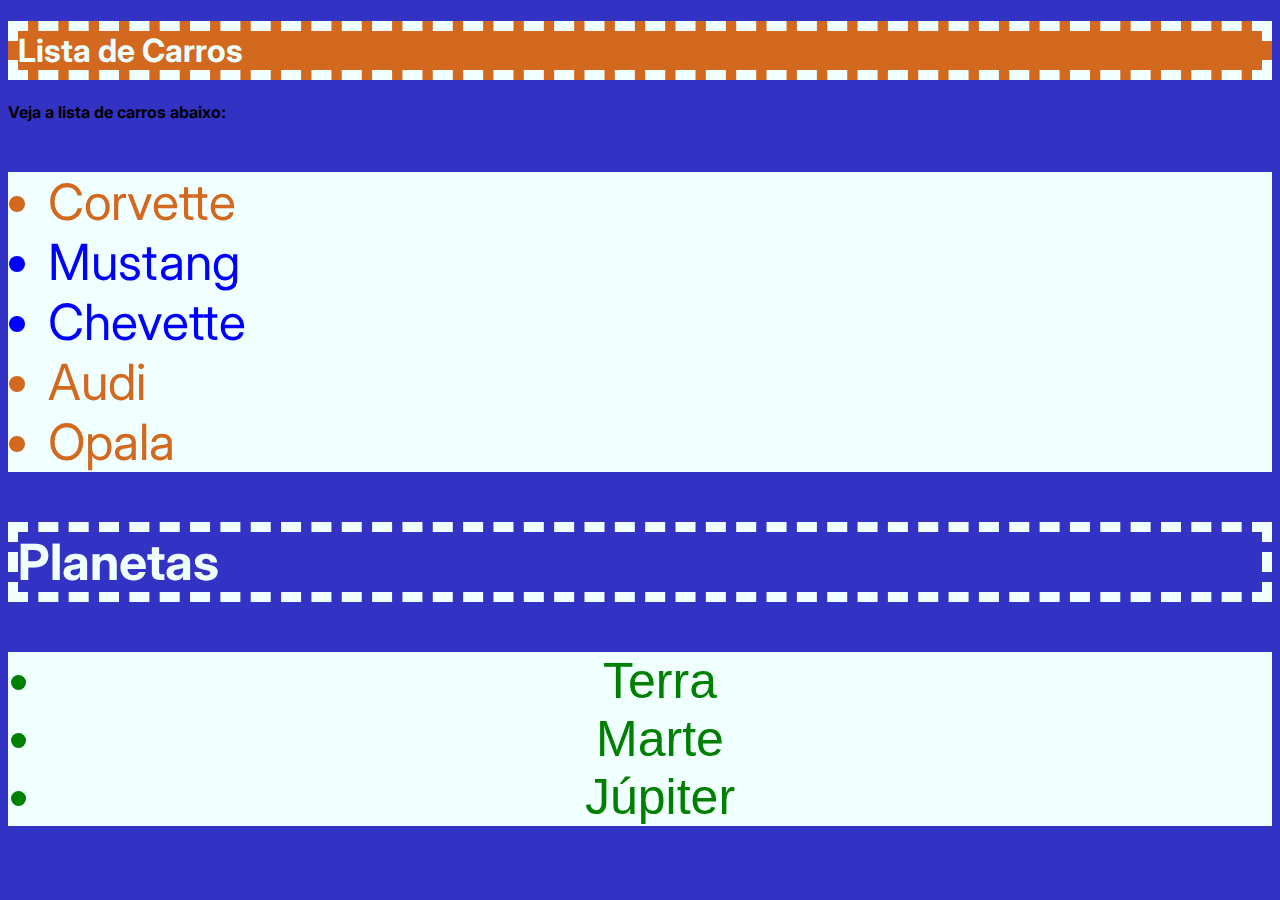
<file: index.html>
<!DOCTYPE html>
<html lang="en">
<head>
    <meta charset="UTF-8">
    <meta name="viewport" content="width=device-width, initial-scale=1.0">
    <title>Document</title>
    <link rel="stylesheet" href="style.css">
</head>
<body>
    <header id="cabeçalho">
  <h1>Lista de Carros</h1>
  </header>

  <h4>Veja a lista de carros abaixo: </h4>

    <ul>
        <li>Corvette</li>
        <li class="carro">Mustang</li>
        <li class="carro">Chevette</li>
        <li>Audi</li>
        <li>Opala</li>
    </ul>

    <div class="planetas">
        <h1>Planetas</h1>
        <ul>
            <li>Terra</li>
            <li>Marte</li>
            <li>Júpiter</li>
        </ul>
    </div>

</body>
</html>
</file>
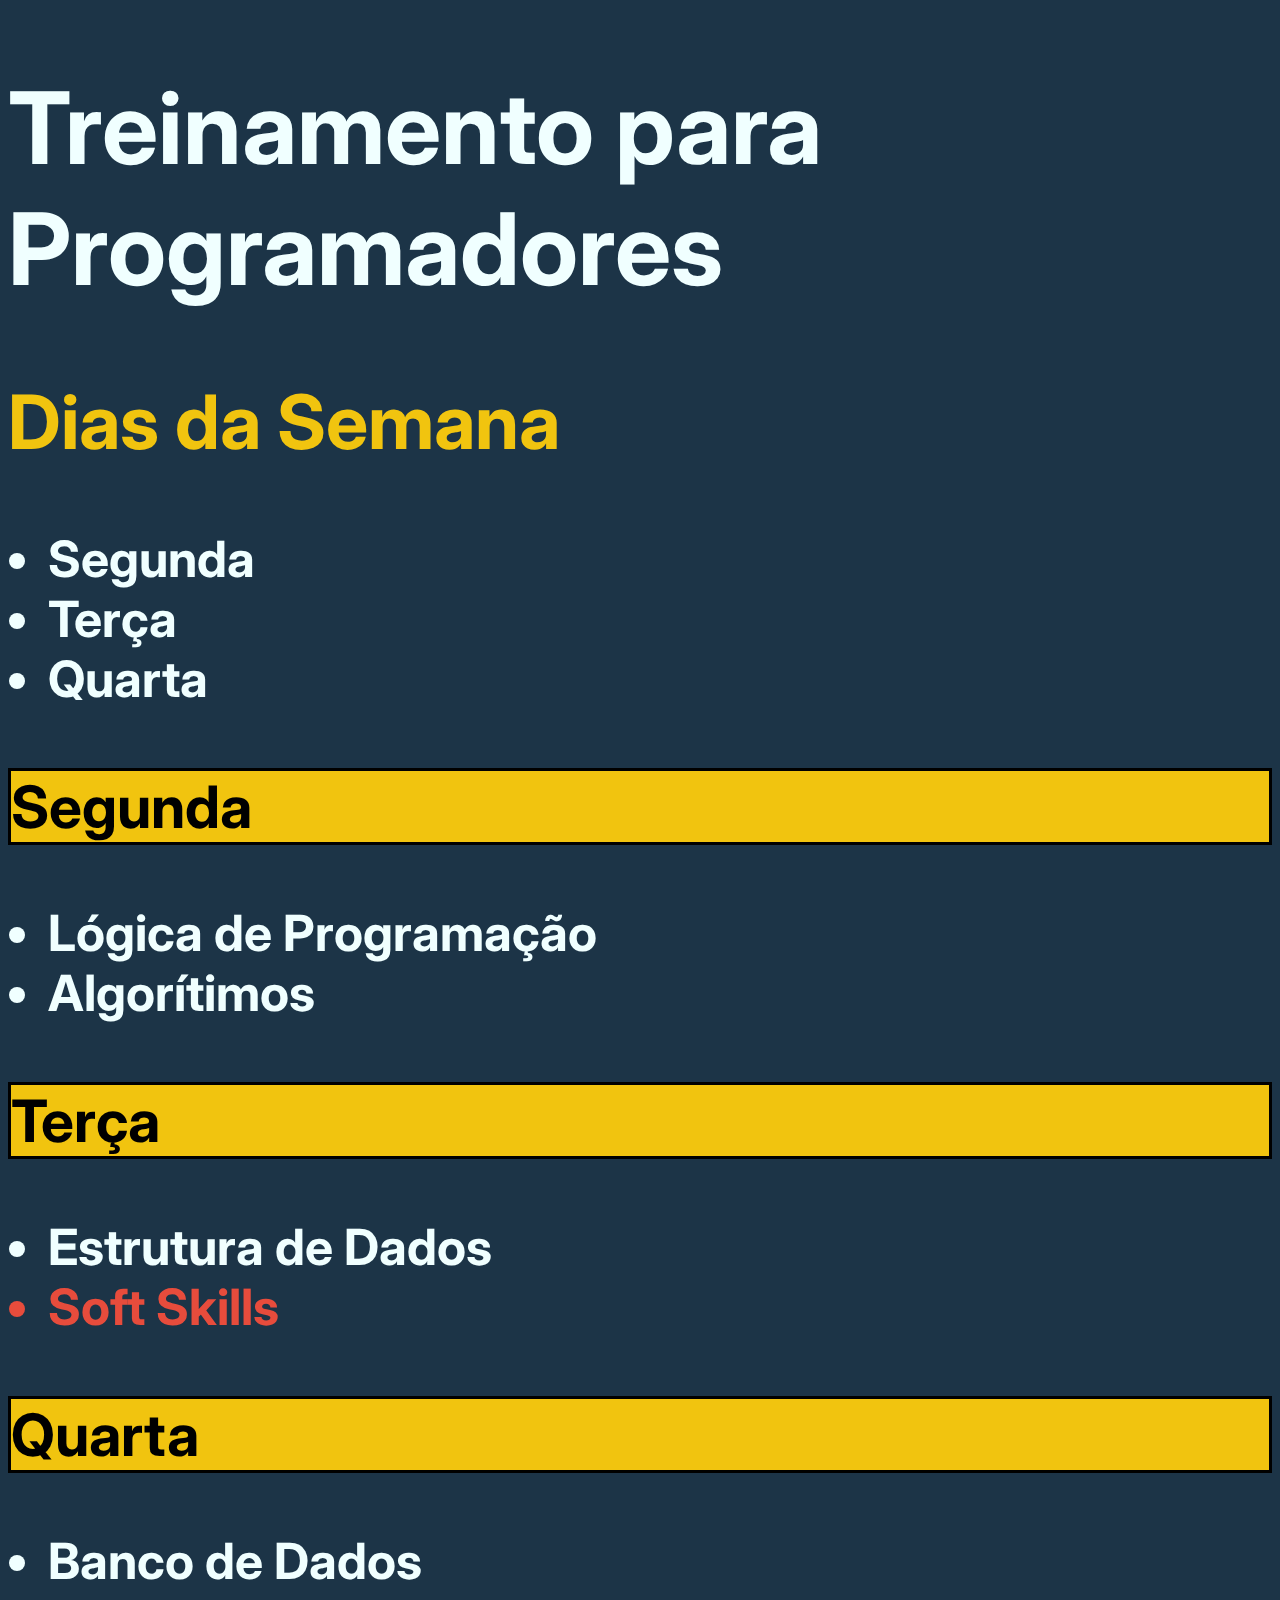
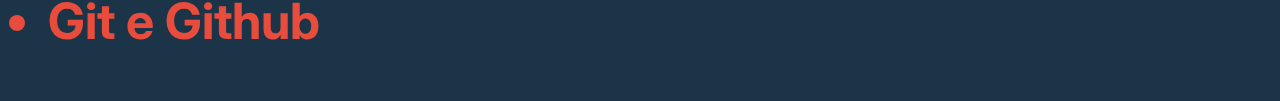
<file: exercicio_index.html>
<!DOCTYPE html>
<html lang="en">
<head>
    <meta charset="UTF-8">
    <meta name="viewport" content="width=device-width, initial-scale=1.0">
    <title>Document</title>
    <link rel="stylesheet" href="exercicio_index.css">
</head>
<body>
    <h1>Treinamento para Programadores</h1>

    <h2>Dias da Semana</h2>
    <ul class="dias">
        <li>Segunda</li>
        <li>Terça</li>
        <li>Quarta</li>
    </ul>

    <h3>Segunda</h3>
    <ul class="segunda">
        <li>Lógica de Programação</li>
        <li>Algorítimos</li>
    </ul>

    <h3>Terça</h3>
    <ul class="terca">
        <li>Estrutura de Dados</li>
        <li class="red">Soft Skills</li>
    </ul>

    <h3>Quarta</h3>
    <ul class="quarta">
        <li>Banco de Dados</li>
        <li class="red">Git e Github</li>
    </ul>
</body>
</html>
</file>
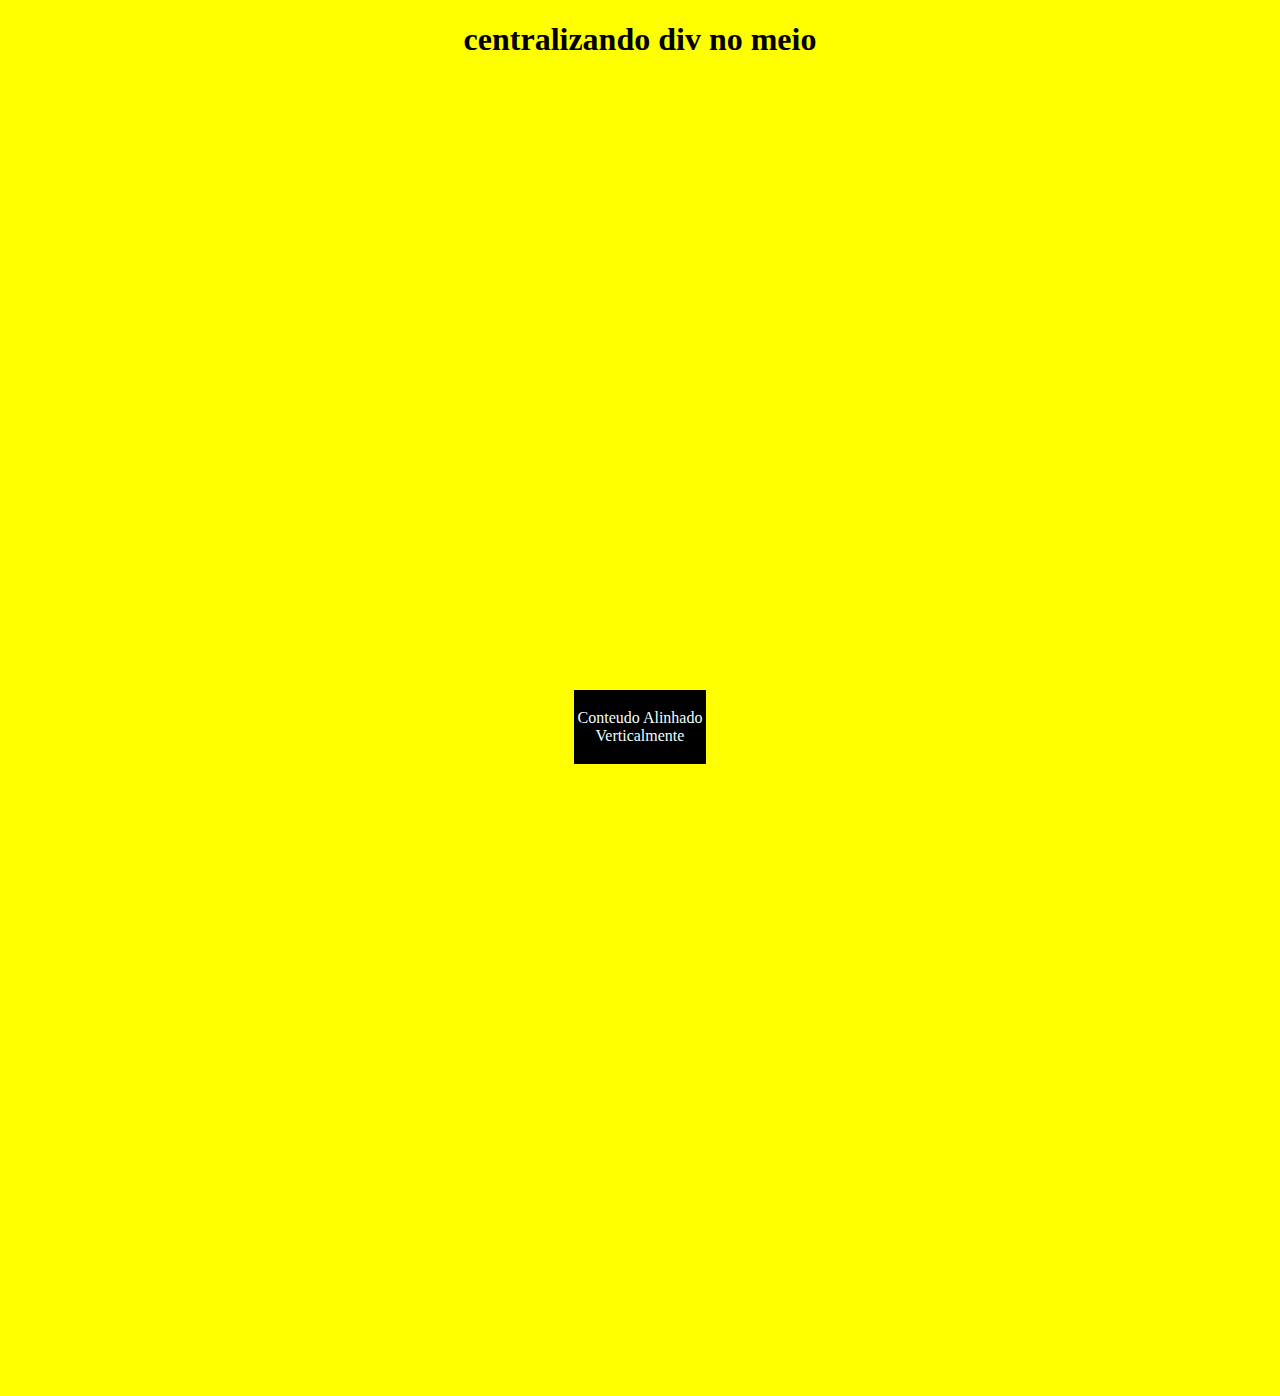
<file: exercicio_index2.html>
<!DOCTYPE html>
<html lang="en">
<head>
    <meta charset="UTF-8">
    <meta name="viewport" content="width=device-width, initial-scale=1.0">
    <title>Document</title>
    <link rel="stylesheet" href="exercicio_index2.css">
</head>
<body>
   <h1>centralizando div no meio</h1> 
   <div class="conteudo">
    <p>Conteudo Alinhado Verticalmente</p>
   </div>
</body>
</html>
</file>
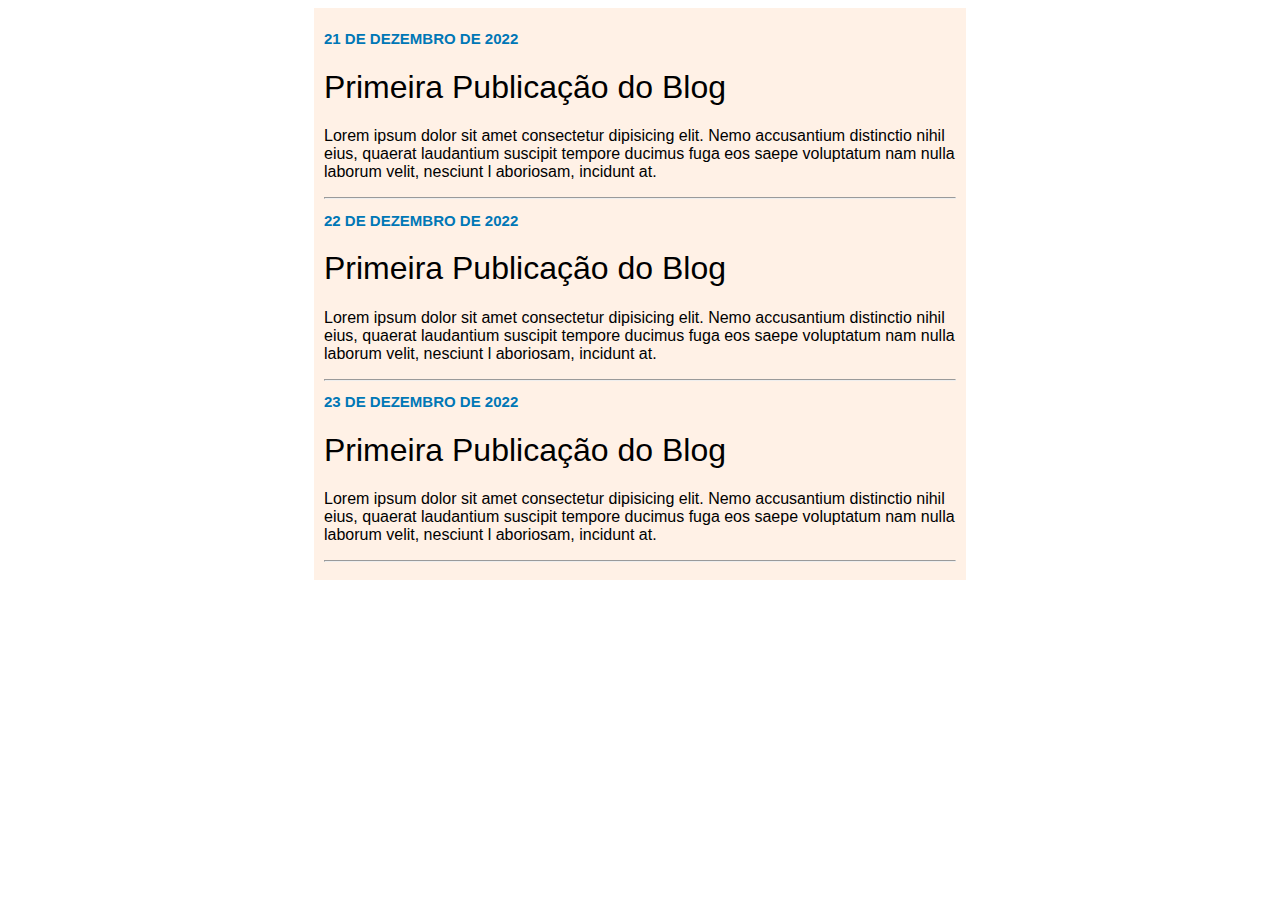
<file: exercicio_index3.html>
<!DOCTYPE html>
<html lang="en">

<head>
    <meta charset="UTF-8">
    <meta name="viewport" content="width=device-width, initial-scale=1.0">
    <title>Document</title>
    <link rel="stylesheet" href="exercicio_index3.css">
</head>

<body>
    <div class="principal">
        
        
        <div class="post">
            <div class="data">
                <h2>21 DE DEZEMBRO DE 2022</h2>
            </div>
            <h1>Primeira Publicação do Blog</h1>
            <div class="conteudo">
                <p>
                    Lorem ipsum dolor sit amet consectetur
                    dipisicing elit. Nemo accusantium
                    distinctio nihil eius, quaerat laudantium
                    suscipit tempore ducimus
                    fuga eos saepe voluptatum nam
                    nulla laborum velit, nesciunt l
                    aboriosam, incidunt at.
                </p>
            </div>
            <hr>
        </div>

        <div class="post">
            <div class="data">
                <h2>22 DE DEZEMBRO DE 2022</h2>
            </div>
            <h1>Primeira Publicação do Blog</h1>
            <div class="conteudo">
                <p>
                    Lorem ipsum dolor sit amet consectetur
                    dipisicing elit. Nemo accusantium
                    distinctio nihil eius, quaerat laudantium
                    suscipit tempore ducimus
                    fuga eos saepe voluptatum nam
                    nulla laborum velit, nesciunt l
                    aboriosam, incidunt at.
                </p>
            </div>
            <hr>
        </div>

        <div class="post">
            <div class="data">
                <h2>23 DE DEZEMBRO DE 2022</h2>
            </div>
            <h1>Primeira Publicação do Blog</h1>
            <div class="conteudo">
                <p>
                    Lorem ipsum dolor sit amet consectetur
                    dipisicing elit. Nemo accusantium
                    distinctio nihil eius, quaerat laudantium
                    suscipit tempore ducimus
                    fuga eos saepe voluptatum nam
                    nulla laborum velit, nesciunt l
                    aboriosam, incidunt at.
                </p>
            </div>
            <hr>
        </div>
    </div>
</body>

</html>
</file>
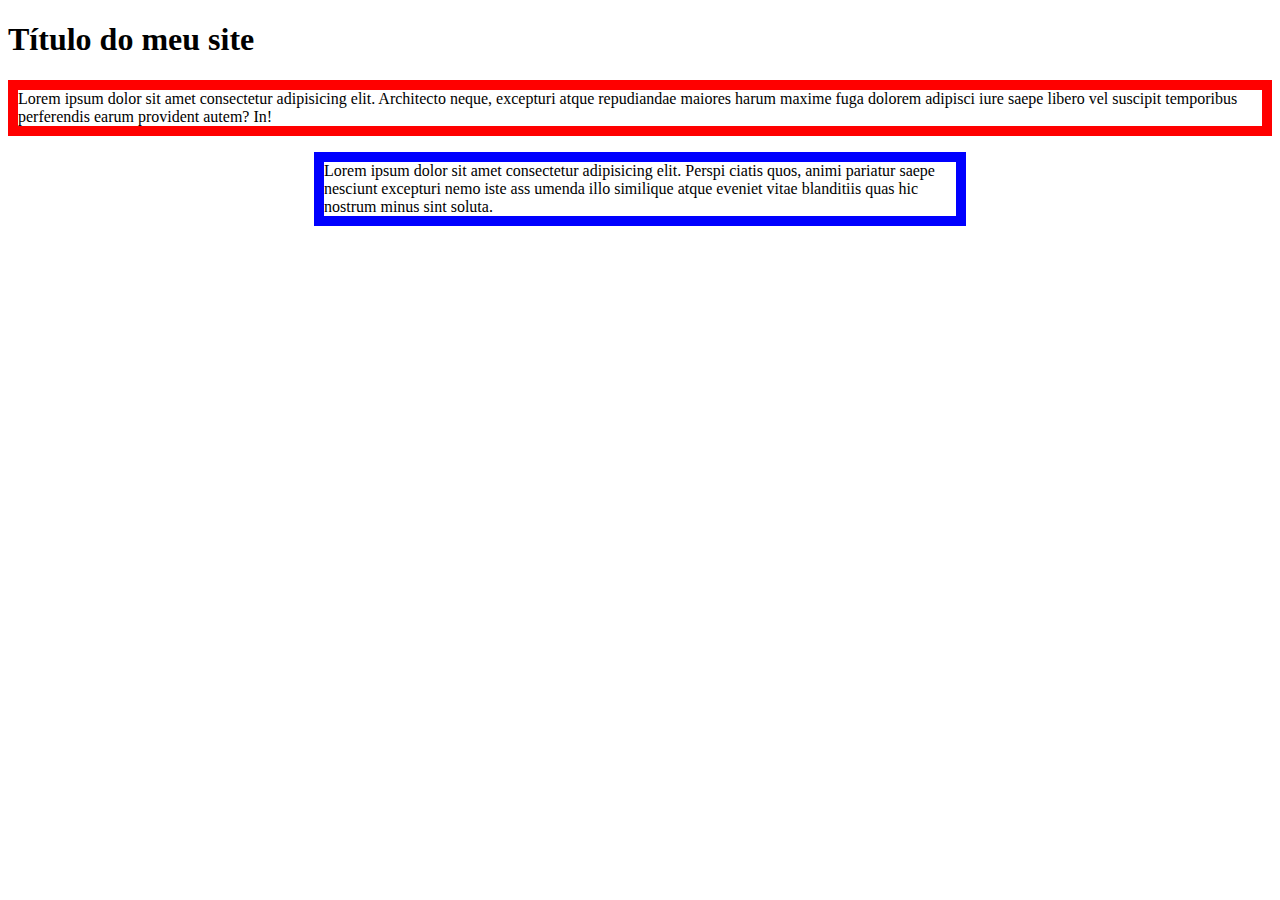
<file: index1.html>
<!DOCTYPE html>
<html lang="en">
<head>
    <meta charset="UTF-8">
    <meta name="viewport" content="width=device-width, initial-scale=1.0">
    <title>Document</title>
    <link rel="stylesheet" href="index1.css">
</head>
<body>
    <h1>Título do meu site</h1>
    <p class="texto">Lorem ipsum dolor sit amet consectetur adipisicing elit. Architecto neque,
         excepturi atque repudiandae maiores harum maxime fuga 
        dolorem adipisci iure saepe libero vel suscipit temporibus 
        perferendis earum provident autem? 
        In!</p>

        <p class="conteudo">Lorem ipsum dolor sit amet consectetur adipisicing elit. Perspi
            ciatis quos, animi pariatur saepe nesciunt excepturi nemo iste ass
            umenda illo similique atque eveniet vitae
             blanditiis quas hic nostrum minus sint soluta.</p>
</body>
</html>
</file>
<file: style.css>
@import url('https://fonts.googleapis.com/css2?family=Inter:ital,opsz,wght@0,14..32,100..900;1,14..32,100..900&display=swap');

body {
    background-color: rgb(50, 50, 197);
    font-family: "Inter", sans-serif;
}
h1{
    color: azure;
    border: azure dashed 10px;
}

ul {
    background-color: azure;
    font-size: 50px;
    color: brown;
}
li{
    color:chocolate
}
.carro{
    color: blue;
}
#cabeçalho{
    background-color:chocolate;
}
.planetas h1{
    font-size: 50px;
    color: azure;
}

.planetas ul li {
    color: green;
    text-align: center;
    font-family: Arial, Helvetica, sans-serif;
}
</file>
<file: exercicio_index.css>
@import url('https://fonts.googleapis.com/css2?family=Inter:ital,opsz,wght@0,14..32,100..900;1,14..32,100..900&display=swap');
body{
    background-color: rgb(28, 52, 71);
    font-family: "Inter", sans-serif;
    font-size: 50px;
    font-weight: bold;
}
h1{
    color: azure;
}
h2{
    color: #f1c40f
}
.dias li{
    color: azure;
}
h3 {
    border: black solid;background-color: #f1c40f ;
}
.segunda{
    color: azure;
}
.red{
    color: #e74c3c;
}
.terca{
    color: azure;
}
.quarta{
    color: azure;
}
</file>
<file: exercicio_index2.css>
body{
    background-color: yellow;
}
h1{
    text-align: center;
}
.conteudo{
   border: solid; background-color: black;
   margin: 50% auto;
  width: 10%;
text-align: center;
}
.conteudo p{
    color: azure;
}
</file>
<file: exercicio_index3.css>
.principal{
    margin: 0 auto;
    background-color: #fff1e6;
    width: 50%;
    padding: 10px;
    
}
.post h1{
    font-family: "Montserrat", sans-serif;
    font-weight: normal;
}
.data h2{
    font-family: "Roboto Condensed", sans-serif;
    color: #0077b6;
    font-size: 15px;
}
.conteudo p{
    font-family: "Raleway", sans-serif;
    
}
</file>
<file: index1.css>
.texto{
    border: red solid 10px;
}

.conteudo{
    border: blue solid 10px;
    width: 50%;
    margin: 0 auto;
}
</file>
